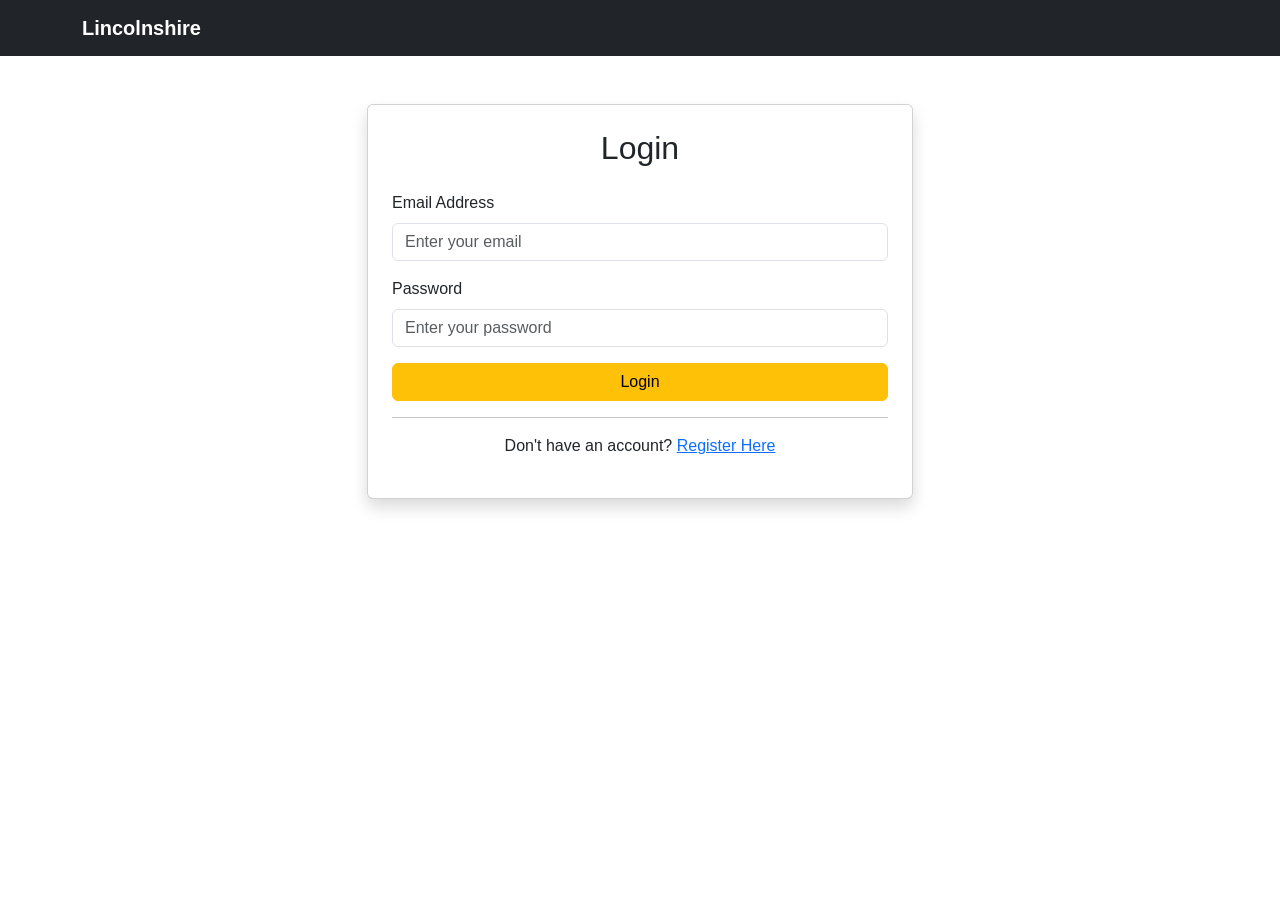
<file: login.html>
<!DOCTYPE html>
<html lang="en">
<head>
<meta charset="UTF-8">
<meta name="viewport" content="width=device-width, initial-scale=1.0">

<title>Login | Lincolnshire</title>

<link rel="stylesheet" href="style.css">

<link href="https://cdn.jsdelivr.net/npm/bootstrap@5.3.3/dist/css/bootstrap.min.css" rel="stylesheet">
</head>

<body>

<nav class="navbar navbar-expand-lg navbar-dark bg-dark">
<div class="container">

<a class="navbar-brand" href="index.html">
Lincolnshire
</a>

</div>
</nav>

<div class="container mt-5">

<div class="row justify-content-center">

<div class="col-md-6">

<div class="card shadow">

<div class="card-body p-4">

<h2 class="text-center mb-4">
Login
</h2>

<form>

<div class="mb-3">

<label class="form-label">
Email Address
</label>

<input
type="email"
class="form-control"
placeholder="Enter your email">

</div>

<div class="mb-3">

<label class="form-label">
Password
</label>

<input
type="password"
class="form-control"
placeholder="Enter your password">

</div>

<button
type="submit"
class="btn btn-warning w-100">

Login

</button>

</form>

<hr>

<p class="text-center">

Don't have an account?

<a href="#">
Register Here</a>

</p>

</div>

</div>

</div>

</div>

</div>

</body>
</html>
</file>
<file: style.css>
*{
    margin:0;
    padding:0;
    box-sizing:border-box;
    font-family:'Poppins',sans-serif;
}

html{
    scroll-behavior:smooth;
}

body{
    background:#ffffff;
    color:#333;
}

/* NAVBAR */

.navbar{
    background:#0F172A;
    padding:15px 0;
}

.navbar-brand{
    font-size:1.5rem;
    font-weight:700;
}

.navbar-brand img{
    margin-right:10px;
    border-radius:5px;
}

.nav-link{
    color:white !important;
    margin-left:10px;
    transition:0.3s;
}

.nav-link:hover{
    color:#D4AF37 !important;
}

/* HERO */

.hero{
    min-height:100vh;
    background:linear-gradient(
    rgba(15,23,42,0.85),
    rgba(15,23,42,0.85)),
    url('https://images.unsplash.com/photo-1551288049-bebda4e38f71?w=1600');
    background-size:cover;
    background-position:center;
    display:flex;
    justify-content:center;
    align-items:center;
    text-align:center;
    color:white;
    padding:100px 20px;
}

.hero h1{
    font-size:4rem;
    font-weight:700;
    margin-bottom:20px;
}

.hero p{
    max-width:800px;
    margin:auto;
    margin-bottom:30px;
    font-size:1.1rem;
}

.hero-buttons a{
    margin:10px;
}

/* SERVICES */

.services{
    padding:80px 0;
}

.service-card{
    background:white;
    padding:30px;
    text-align:center;
    border-radius:15px;
    box-shadow:0 5px 20px rgba(0,0,0,.08);
    transition:0.3s;
    height:100%;
}

.service-card:hover{
    transform:translateY(-10px);
}

.service-card i{
    font-size:3rem;
    color:#D4AF37;
    margin-bottom:15px;
}

/* WHY US */

.why-us{
    background:#F8FAFC;
    padding:80px 0;
}

.why-us h5{
    color:#0F172A;
    margin-bottom:10px;
}

/* STATS */

.stats{
    background:#0F172A;
    color:white;
    padding:80px 0;
}

.stats h2{
    color:#D4AF37;
    font-size:3rem;
    font-weight:bold;
}

/* TESTIMONIALS */

.testimonials{
    background:white;
}

.testimonial-card{
    max-width:700px;
    margin:auto;
    text-align:center;
    padding:30px;
}

.testimonial-card p{
    font-size:1.2rem;
    font-style:italic;
}

/* CTA */

.cta{
    background:#D4AF37;
    color:#0F172A;
    text-align:center;
    padding:80px 20px;
}

.cta h2{
    margin-bottom:20px;
    font-weight:700;
}

/* PORTFOLIO */

.portfolio-grid{
    display:grid;
    grid-template-columns:repeat(auto-fit,minmax(280px,1fr));
    gap:20px;
}

.project{
    background:white;
    padding:30px;
    border-radius:15px;
    box-shadow:0 5px 20px rgba(0,0,0,.08);
    transition:0.3s;
}

.project:hover{
    transform:translateY(-8px);
}

/* TEAM */

.team{
    padding:60px 20px;
    text-align:center;
}

.team-member img{
    width:120px;
    height:120px;
    object-fit:cover;
    border-radius:50%;
    display:block;
    margin:0 auto 15px;
}

/* FOOTER */

footer{
    background:#0F172A;
    color:white;
    padding:60px 0 20px;
}

footer h4,
footer h5{
    color:#D4AF37;
}

footer p{
    margin-bottom:8px;
}

/* WHATSAPP BUTTON */

.whatsapp-btn{
    position:fixed;
    bottom:20px;
    right:20px;
    width:60px;
    height:60px;
    background:#25D366;
    border-radius:50%;
    display:flex;
    justify-content:center;
    align-items:center;
    color:white;
    font-size:30px;
    text-decoration:none;
    z-index:999;
    box-shadow:0 4px 15px rgba(0,0,0,.3);
}

.whatsapp-btn:hover{
    color:white;
    transform:scale(1.1);
}

/* MOBILE */

@media(max-width:768px){

    .navbar-brand{
        font-size:1.1rem;
    }

    .hero h1{
        font-size:2.2rem;
    }

    .hero p{
        font-size:1rem;
    }

    .hero-buttons .btn{
        display:block;
        width:100%;
        margin:10px 0;
    }

    .stats h2{
        font-size:2rem;
        margin-top:20px;
    }

    .service-card{
        margin-bottom:20px;
    }

    footer{
        text-align:center;
    }
}
</file>
